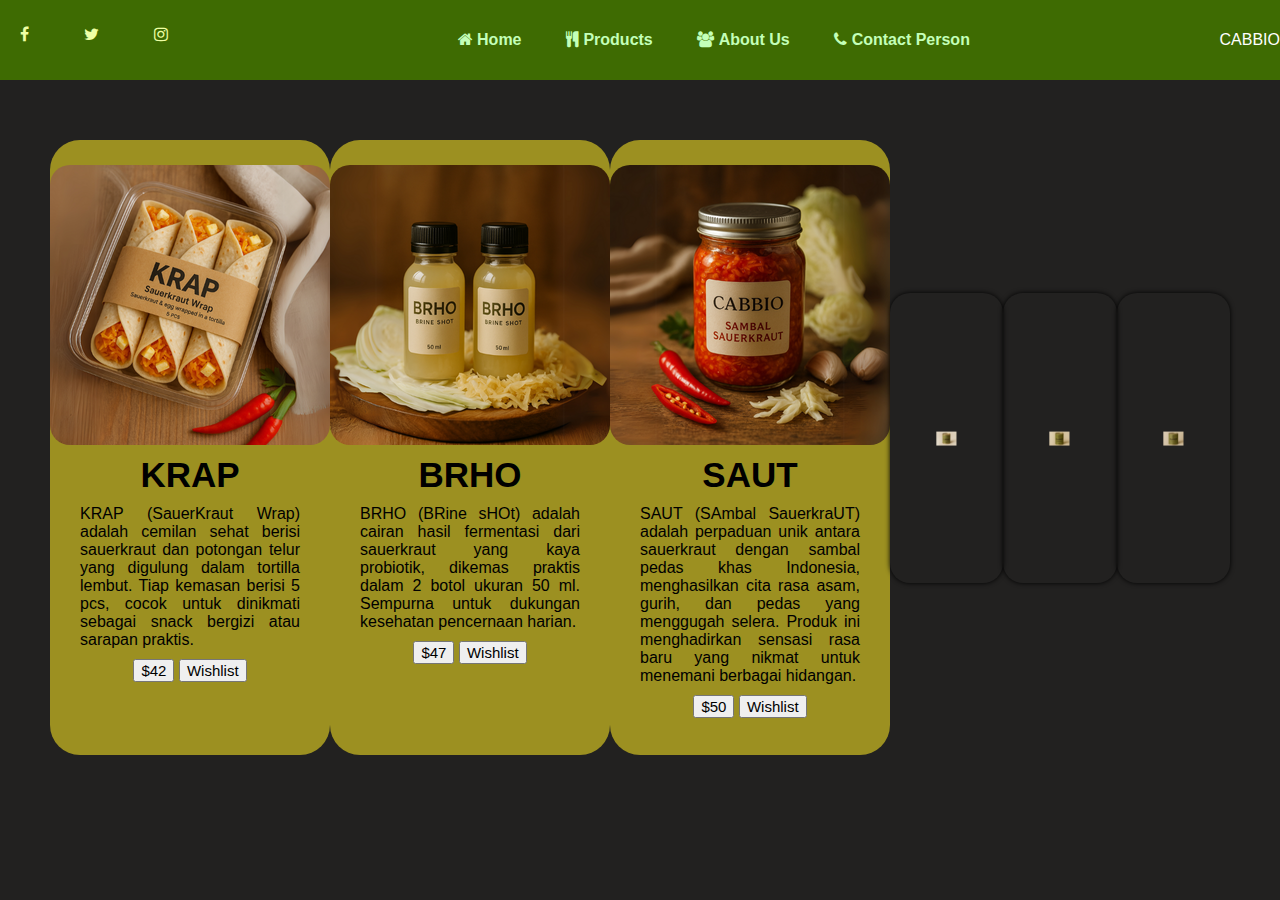
<file: produk.html>
<!DOCTYPE html>
<html lang="en">
<head>
    <meta charset="UTF-8">
    <meta name="viewport" content="width=device-width, initial-scale=1.0">
    <link rel="stylesheet" href="styles.css" />
    <link rel="stylesheet" href="https://cdnjs.cloudflare.com/ajax/libs/font-awesome/4.7.0/css/font-awesome.min.css" />
    <title>Website</title>
</head>
<body>
    <header>
        <nav>
          <div class="icon">
            <a href="#"><i class="fa fa-facebook"></i></a>
            <a href="#"><i class="fa fa-twitter"></i></a>
            <a href="#"><i class="fa fa-instagram"></i></a>
          </div>
          <div class="menu">
            <a href="index.html"><i class="fa fa-home"></i>&#160;Home</a>
            <a href="produk.html"><i class="fa fa-cutlery"></i>&#160;Products</a>
            <a href="#"><i class="fa fa-group"></i>&#160;About Us</a>
            <a href="#"><i class="fa fa-phone"></i>&#160;Contact Person</a>
          </div>
          <p>CABBIO</p>
        </nav>
      </header>

    <section class="main">
        <div class="container">
          <div class="cardgede">
            <div class="card-1">
              <div class="image">
                <img
                  src="KRAP.png"
                  alt=""
                />
              </div>
              <div class="title">KRAP</div>
              <div class="deskripsi">
                KRAP (SauerKraut Wrap) adalah cemilan sehat berisi sauerkraut dan potongan telur yang digulung dalam tortilla lembut. Tiap kemasan berisi 5 pcs, cocok untuk dinikmati sebagai snack bergizi atau sarapan praktis.
              </div>
              <center> 
                <button class="price">$42</button>
                <button class="wish">Wishlist</button>
              </center>
            </div>
            <div class="card-2">
              <div class="image">
                <img
                  src="BRHO.png"
                  alt=""
                />
              </div>
              <div class="title">BRHO</div>
              <div class="deskripsi">
                BRHO (BRine sHOt) adalah cairan hasil fermentasi dari sauerkraut yang kaya probiotik, dikemas praktis dalam 2 botol ukuran 50 ml. Sempurna untuk dukungan kesehatan pencernaan harian.
              </div>
              <center> 
                <button class="price">$47</button>
                <button class="wish">Wishlist</button>
              </center>
            </div>
            <div class="card-3">
              <div class="image">
                <img
                  src="SAUR.png"
                  alt=""
                />
              </div>
              <div class="title">SAUT</div>
              <div class="deskripsi">
                SAUT (SAmbal SauerkraUT) adalah perpaduan unik antara sauerkraut dengan sambal pedas khas Indonesia, menghasilkan cita rasa asam, gurih, dan pedas yang menggugah selera. Produk ini menghadirkan sensasi rasa baru yang nikmat untuk menemani berbagai hidangan.
              </div>
              <center> 
                <button class="price">$50</button>
                <button class="wish">Wishlist</button>
              </center>
          </div>
          <div class="cardkecil">
            <div class="imgkecil">
              <img src="250gram.png">
            </div>
            <div class="description">
              <h2 class="card-title">Sauerkraut 250 gram</h2>
              <p>
                Sauerkraut adalah hasil fermentasi dari kubis. Sauerkraut memiliki rasa asam khas dan juga memperpanjang masa simpannya. Kata sauerkraut berasal dari bahasa Jerman yang berarti kubis asam. Dijual dalam kemasan 250 gram.
              </p>
              <center>
                <button class="price">Rp 5.160,00</button>
                <button class="wish">Wishlist</button>
              </center>
            </div>
          </div>
          <div class="cardkecil">
            <div class="imgkecil">
              <img src="500gram.png">
            </div>
            <div class="description">
              <h2 class="card-title">Sauerkraut 500 gram</h2>
              <p>
                Sauerkraut adalah hasil fermentasi dari kubis. Sauerkraut memiliki rasa asam khas dan juga memperpanjang masa simpannya. Kata sauerkraut berasal dari bahasa Jerman yang berarti kubis asam. Dijual dalam kemasan 500 gram.
              </p>
              <center>
                <button class="price">Rp 10.320,00</button>
                <button class="wish">Wishlist</button>
              </center>
            </div>
          </div>
    
          <div class="cardkecil">
            <div class="imgkecil">
              <img src="1000gram.png">
            </div>
            <div class="description">
              <h2 class="card-title">Sauerkraut 1000 gram</h2>
              <p>
                Sauerkraut adalah hasil fermentasi dari kubis. Sauerkraut memiliki rasa asam khas dan juga memperpanjang masa simpannya. Kata sauerkraut berasal dari bahasa Jerman yang berarti kubis asam. Dijual dalam kemasan 1000 gram.
              </p>
              <center>
                <button class="price">Rp 20.640,00</button>
                <button class="wish">Wishlist</button>
              </center>
            </div>
          </div>
        </div>
      </section>
</body>
</html>
</file>
<file: styles.css>
html {
    scroll-behavior: smooth;
    scroll-padding-top: 100px;
}

body {
    margin: 0;
    font-family: "Franklin Gothic Medium", "Arial Narrow", Arial, sans-serif;
    background-color: #222120;
    /* padding-bottom: 50px; */
}

nav {
    position: fixed;
    display: flex;
    justify-content: space-between;
    align-items: center;
    background-color: rgb(62, 107, 2);
    color: white;
    padding: 15px 0;
    width: 100%;
    margin: 0;
    z-index: 99;
}

.main{
    padding-bottom: 50px;
}

.background {
    padding-top: 100px;
    background: url("sauerkraut.png");
    background-size: cover;
    background-repeat: no-repeat;
    height: 520px;
    width: 100%;
}

.about{
    display: flex;
    justify-content: center;
    align-items: center;
    margin: 0;
    background-color: rgb(131, 153, 52);
    flex-direction: row;
    flex-wrap: wrap;
    height: 900px;
}

.opening{
    margin: 0;
    text-align: justify;
    font-size: 25px;
    color: #0d500d;
    padding-left: 30px;
    padding-right: 30px;
    padding-bottom: 0px;
}

.slogan{
    margin: 0;
    text-align: center;
    font-size: 25px;
    color: #0d500d;
    padding: 0 30px;
}

.contact{
    display: flex;
    justify-content: center;
    align-items: center;
    margin: 0;
    background-color: rgb(131, 153, 52);
    height: 250px;
}

.closing{
    margin: 0;
    text-align: justify;
    font-size: 25px;
    color: #0d500d;
    padding: 0 30px;
}

footer{
    margin: 0;
    background-color: rgb(93, 109, 38);
    height: 200 px;
    width: 100%;
}

.brand {
    font-family: 'Segoe UI', Tahoma, Verdana, sans-serif;
    display: flex;  
    justify-content: center;
    align-items: center;
    font-size: 22px;
    color: rgb(161, 163, 11);
    margin: 0;
    transition: all 0.2s ease;
    padding: 20px 0;
    cursor: default;
}

.icon {
    display: flex;
    justify-content: center;
    align-items: center;
    padding-bottom: 10px;
    gap: 15px;
}

.icon a {
    text-decoration: none;
    color: rgb(238, 255, 165);
    font-weight: bold;
    padding: 10px 20px;
    border-radius: 50px;
    transition: all 0.6s ease;
}

.icon a:hover {
    color: rgb(61, 75, 53);
    background: rgb(238, 255, 165);
}

.menu {
    padding-left: 20px;
}
.menu a {
    text-decoration: none;
    color: rgb(195, 255, 184);
    font-weight: bold;
    padding: 10px 20px;
    border-radius: 10px;
    transition: all 0.6s ease;
}

.menu a:hover {
    color: rgb(56, 75, 47);
    background-color: rgb(195, 255, 184);
    font-size: larger;
}

.hubungi a{
    display: flex;
    justify-content: center;
    align-items: center;
    text-decoration: none;
    color: rgb(195, 255, 184);
    font-weight: bold;
    padding: 10px 20px;
    border-radius: 10px;
    transition: all 0.6s ease;
    padding-bottom: 20px;
}

.logo img {
    height: 50px;
    width: auto;
    padding-right: 20px;
    transition: all 0.5s ease;
}

.logo img:hover {
    scale: 1.3;
    transform: translateX(-20px);
    
}

.iklan {
    display: flex;
    justify-content: center;
    align-items: center;
    padding-top: 10px;
}

.iklan img{
    height: 480px;
    width: auto;
}

.fotoabout img{
    border-radius: 50px;
    height: 350px;
    width: auto;
}

.container {
    padding-top: 100px;
    flex-direction: row;
    flex-wrap: wrap;
}

.cardgede, .cardkecil {
    display: flex;
    justify-content: space-between;
    align-items: center;
    padding: 20px 50px;
}

.title {
    text-align: center;
    padding: 0 30px;
    padding-top: 10px;
    font-size: 35px;
    font-weight: bold;
    transition: all 0.2s ease;
}

.title:hover {
    scale: 1.2;
    cursor: default;
}

.deskripsi {
    text-align: justify;
    padding: 10px 30px;
    transition: all 0.2s ease;
}

.deskripsi:hover {
    scale: 1.1;
    cursor: default;
}

.card-1, .card-2, .card-3{
    margin-top: 20px;
    width: 350px;
    height: 615px;
    border-radius: 30px;
    background-color: rgb(156, 144, 33);
}

.image {
    display: flex;
    padding-top: 25px;
    width: 100%;
    height: auto;
    align-items: center;
    justify-content: center;
}

.image img {
    border-radius: 20px;
    width: 280px;
    height: 280px;
    transition: all 0.2s ease;
}

.image img:hover {
    scale: 105%;
    cursor: default;
}

.pricegede {
    border-radius: 12px;
    border: none;
    color: white;
    padding: 14px 40px;
    text-align: center;
    text-decoration: none;
    display: inline-block;
    font-size: 15px;
    margin: 4px 2px;
    transition-duration: 0.4s;
    cursor: pointer;
    background-color: white; 
    color: black; 
    border: 3px solid #5e520e;
}
  
.pricegede:hover {
    background-color: #5e520e;
    color: white;
}
  
.wishgede {
    border-radius: 12px;
    border: none;
    color: white;
    padding: 14px 60px;
    text-align: center;
    text-decoration: none;
    display: inline-block;
    font-size: 14px;
    margin: 4px 2px;
    transition-duration: 0.4s;
    cursor: pointer;
    background-color: white; 
    color: black; 
    border: 3px solid #5e520e;
}
  
.wishgede:hover {
    background-color: #5e520e;
    color: white;
}

.card-container{
    display: flex;
    justify-content: center;
    gap: 50px;
}

.cardkecil {
    position: relative;
    width: 290px;
    height: 250px;
    box-shadow: 0 0 5px black;
    text-align: center;
    overflow: hidden;
    border-radius: 20px;
    transition: all .5s;
}

.card-title {
    margin: 0;
    margin-top: 10px;
}

.cardkecil .imgkecil {
    width: 100%;
    height: auto;
}

.cardkecil .imgkecil img {
    width: 100%;
    scale: 155%;
    transition: 0.5s;
}

.cardkecil:hover .imgkecil img {
    scale: 165%;
    filter: opacity(75%);
    transition: 0.5s;
}


.cardkecil .description {
    font-size: medium;
    position: absolute;
    top: 300px;
    padding: 10px 10px;
    margin-right: 50px;
    transition: 0.5s;
    color: rgb(224, 224, 224);
    text-shadow: 2px 2px 30px black;
}

.cardkecil .description h2 {
    font-size: x-large;
    padding-bottom: 10px;
}

.cardkecil:hover .description {
    top: 10px;
    transition: 0.5s;
}

.cardkecil .description a {
    text-decoration: none;
    background-color: black;
    color: white;
    padding: 5px 10px;
}

.cardkecil button{
    display: flex;
    justify-content: center;
    border: none;
    color: white;
    padding-top: 12px;
    padding-bottom: 12px;
    border-radius: 12px;
    width: 50%;
    height: 50%;    
    text-align: center;
    text-decoration: none;
    cursor: pointer;
    transition-duration: 0.4s;
    background-color: white; 
    color: black; 
    border: 3px solid #5e520e;
}

.price {
    font-size: 15px;
}

.price:hover {
    background-color: #5e520e;
    color: white;
}

.wish {
    font-size: 15px;
}

.wish:hover {
    background-color: #5e520e;
    color: white;
}

.buttonkecil {
    display: flex;
    gap: 20px;
}
</file>
